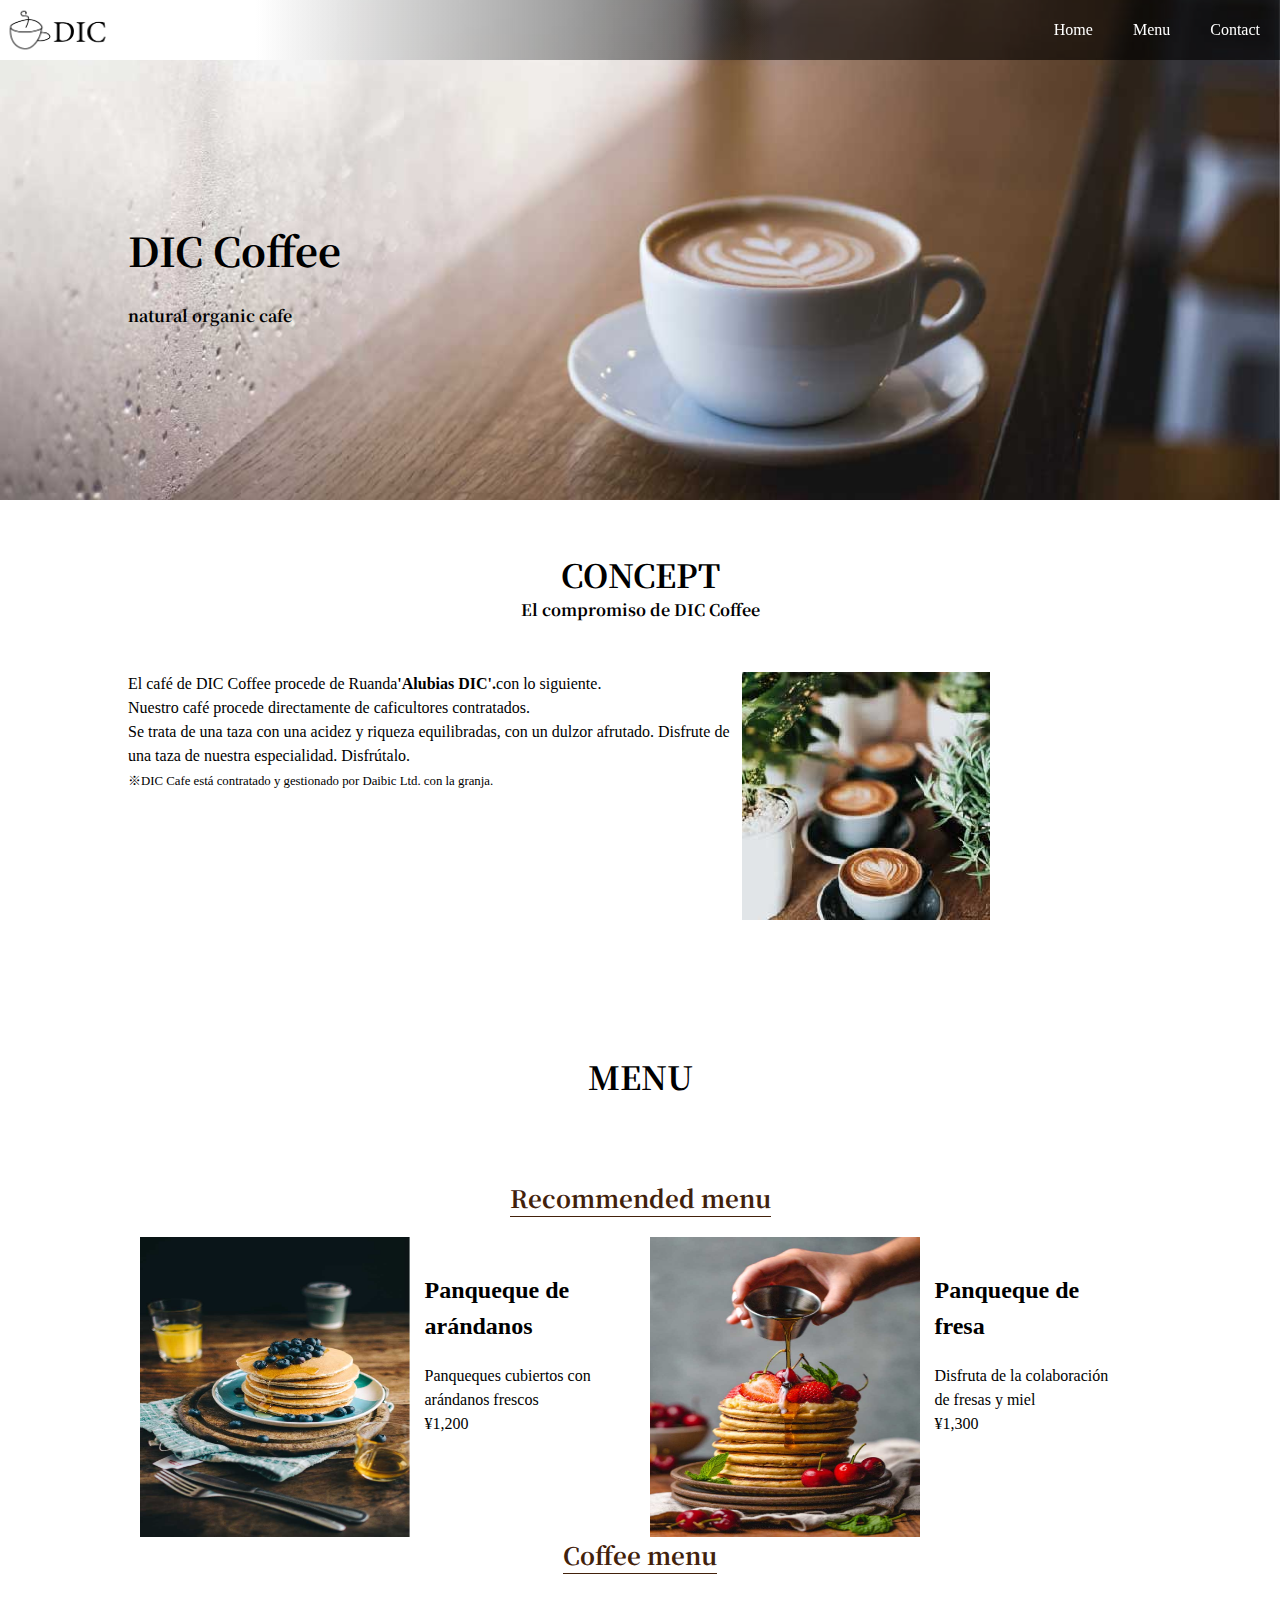
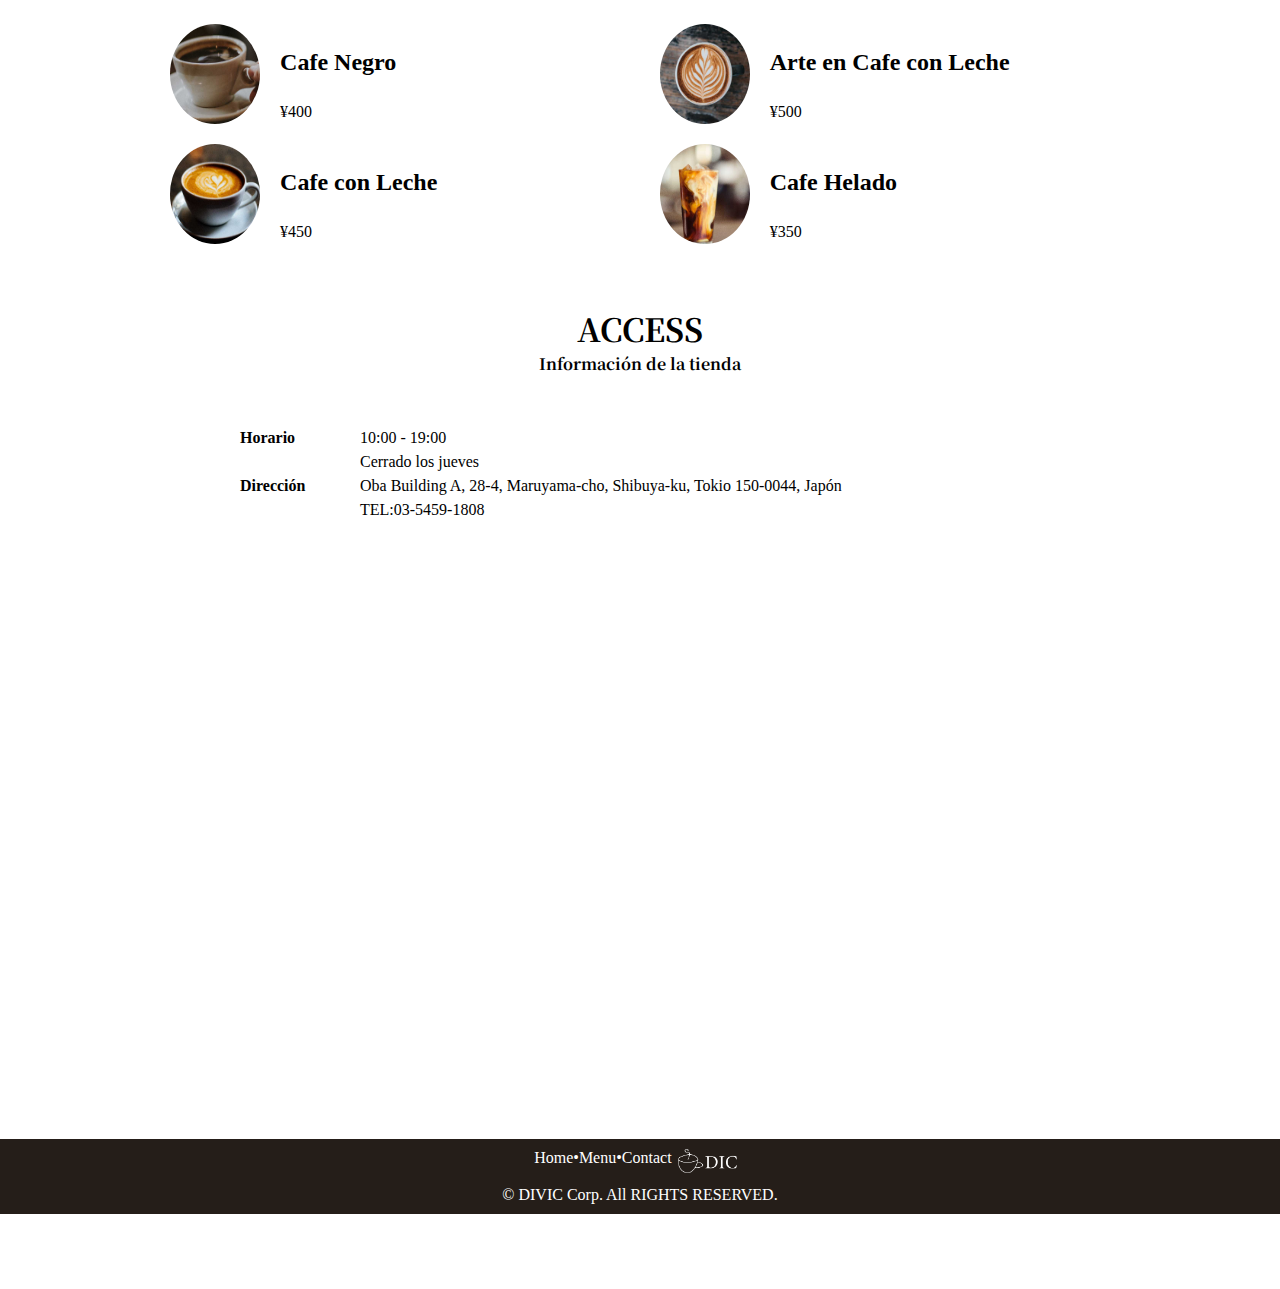
<file: index.html>
<!DOCTYPE html>
<html lang="ja">

  <head>
    <meta charset="utf-8">
    <title>DIC cafe</title>
    <link href="css/normalize.css" rel="stylesheet">
    <link href="css/main.css" rel="stylesheet">
    <link href="https://fonts.googleapis.com/css2?family=Noto+Serif+JP:wght@400;700&display=swap" rel="stylesheet">
  </head>

  <body>
    <header>
      <nav class="header_nav">
        <a href="index.html" class="logo"><img src="images/sample_logo_k.png"></a>
        <ul class="global_nav">
          <a href="index.html" class="global_nav_item">
            <li>Home</li>
          </a>
          <a href="#menu" class="global_nav_item">
            <li>Menu</li>
          </a>
          <a href="contact.html" class="global_nav_item">
            <li>Contact</li>
          </a>
        </ul>
      </nav>
      <div class="key section_inner">
        <h1>DIC Coffee</h1> <br>
        <p>natural organic cafe</p>
      </div>
    </header>
    <article class="section_inner">
      <div class="section_title">
        <h1>CONCEPT</h1>
        <p>El compromiso de DIC Coffee</p>
      </div>
      <div class="section_1">
      <p>
        El café de DIC Coffee procede de Ruanda<strong>'Alubias DIC'.</strong>con lo siguiente.<br>
        Nuestro café procede directamente de caficultores contratados.<br>
        Se trata de una taza con una acidez y riqueza equilibradas, con un dulzor afrutado. Disfrute de una taza de nuestra especialidad.
        Disfrútalo.<br>
        <small>※DIC Cafe está contratado y gestionado por Daibic Ltd. con la granja.</small>
      </p>
      <img src="images/sample_concept.jpg">
  </div>
    </article>
    <section class="section_fondo">

          <div class="section_inner">
            <h1 class="section_title" id="menu">MENU</h1>
            
        </div>
        <div class="recommended_menu">
          <div class="center">
            <h1 class="menu_title">Recommended menu</h1>
          </div>
          <section class="section_menu">
            <ul>
              <li>
                <div class="imag_menu">
                  <img src="images/sample_pancake1.jpg">
                </div>
                <div class="texto_menu">
                  <h2>Panqueque de arándanos</h2>
                  <p>Panqueques cubiertos con arándanos frescos</p>
                  <p>¥1,200</p>
                </div>
              </li>
              <li>
                <div class="imag_menu">
                  <img src="images/sample_pancake2.jpg">
                </div>
                <div class="texto_menu">
                  <h2>Panqueque de fresa</h2>
                  <p>Disfruta de la colaboración de fresas y miel</p>
                  <p>¥1,300</p>
                </div>
              </li>
            </ul>
          </section>
          <div class="center">
            <h1 class="menu_title">Coffee menu</h1>
          </div>
          <section class="menu_cafe">
            <ul>
              <li>
                <img src="images/sample_cafe1.jpg" class="caffee_menu_image">
                <div class="texto_cafe">
                  <h2>Cafe Negro</h2>
                  <p>¥400</p>
                </div>
              </li>
              <li>
                <img src="images/sample_cafe2.jpg" class="caffee_menu_image">
                <div class="texto_cafe">
                  <h2>Arte en Cafe con Leche</h2>
                  <p>¥500</p>
                </div>
              </li>
              <li>
                <img src="images/sample_cafe3.jpg" class="caffee_menu_image">
                <div class="texto_cafe">
                  <h2>Cafe con Leche</h2>
                  <p>¥450</p>
                </div>
              </li>
              <li>
                <img src="images/sample_cafe4.jpg" class="caffee_menu_image">
                <div class="texto_cafe">
                  <h2>Cafe Helado</h2>
                  <p>¥350</p>
                </div>
              </li>
            </ul>
          </section>
          </section>   
      
        <div class="section_title">
        
          <h1>ACCESS</h1>
          <p>Información de la tienda</p>
        </div>
        
        <article class="axeso">
        <dl class="textoo">
          <div class="ala">
          <dt>Horario </dt>
          <dd>10:00 - 19:00<br>Cerrado los jueves</dd>
        </div>
        <div class="ala">
          <dt>Dirección</dt>
          <dd> 
            Oba Building A, 28-4, Maruyama-cho, Shibuya-ku, Tokio 150-0044, Japón<br>
            TEL:03-5459-1808
          </dd>
        </div> 
        </dl>
        </article>
    </>
    <div class="mapa">
        <iframe
        
          src="https://www.google.com/maps/embed?pb=!1m18!1m12!1m3!1d3241.8625569899887!2d139.6922821152582!3d35.65575778020021!2m3!1f0!2f0!3f0!3m2!1i1024!2i768!4f13.1!3m3!1m2!1s0x60188b55bb707eff%3A0x5f04575eb7aca63e!2z44CSMTUwLTAwNDQg5p2x5Lqs6YO95riL6LC35Yy65YaG5bGx55S677yS77yY4oiS77yUIE9iYSBCbGQuIEHppKg!5e0!3m2!1sja!2sjp!4v1589613763992!5m2!1sja!2sjp"
          width="600" height="450" frameborder="0" style="border:0;" allowfullscreen="" aria-hidden="false"
          tabindex="0"></iframe>
        </div>
    <footer>
      <nav>
        <ul>
          <a href="index.html">
            <li>Home</li>
          </a>
          <span>•</span>
          <a href="#menu">
            <li>Menu</li>
          </a>
          <span>•</span>
          <a href="contact.html">
            <li>Contact</li>
          </a>
          <a href="index.html">
            <li>
              <img src="images/sample_logo_w.png">
            </li>
          </a>
        </ul>
      </nav>
      <p>© DIVIC Corp. All RIGHTS RESERVED.</p>
    </footer>
  </body>

</html>
</file>
<file: css/main.css>
@charset "utf-8";
html {
  height: 100%;
}
body {
  position: relative;
  padding-bottom: 75px;
  min-height: 100%;
}
li {
  list-style: none;
}
p, ul {
  margin: 0;
  padding: 0;
}
div,li {
  box-sizing: border-box;
}
.header_nav {
  background: linear-gradient(90deg, #fff 20%, rgba(0,0,0,.6) 60%);
  display: flex;
  height: 60px;
  justify-content: space-between;
  align-items: stretch;
  position: fixed;
  top: 0;
  width: 100%;
}
.global_nav_item {
  color: #fff;
  text-decoration: none;
  display: flex;
  align-items: center;
  padding: 0 20px;
}
.global_nav_item:hover {
  background: #fff;
  color: #42210b;
}
.global_nav {
  display: flex;
  align-items: stretch;
}
.logo {
  width: 120px;
  display: flex;
  align-items: center;
}
.logo img{
  width: 100%;
}
.section_inner {
  padding: 50px 10% 30px;
}


.key {
  height: 500px;
  background: center / cover no-repeat url("../images/sample_key.jpg");
  font-family: 'Noto Serif JP', serif;
  font-weight: bold;
}
.section_fondo {
  background: url('../images/sample_menu_bg.jpg');
  padding: 45px 10% 30px; 
  background-size: cover;
  background-attachment: fixed;
  background-position: center;
}
.key h1{
  font-size: 2.5rem;
  padding-top: 170px;
}
.section_title {
  font-family: 'Noto Serif JP', serif;
  font-weight: bold;
  text-align: center;
  margin-bottom: 50px;
}
.menu_title {
  display: inline-block;
  font-family: 'Noto Serif JP', serif;
  font-size: 1.5rem;
  color: #42210b;
  border-bottom: solid #42210b 1px;
  margin-bottom: 20px;
}
.center {
  text-align: center;
}
.caffee_menu_image {
  width: 20%;
  border-radius: 50%;
}
.section_1{
    .section_1, p{
        float: left;
        width: 60%;
    }
    .section_1 img{
        float: right;
        width: 35%;
    }
}
.section_menu{
  display:flex;
  margin: 0 auto;
  max-width: 1000px;
  max-height: 300px;
}
.section_menu ul li .imag_menu{        
        width: 55%;
}
.section_menu ul li .texto_menu{ 
        width: 45%;
        padding: 15px;
}

.section_menu ul li{
    width: 49%;
    background-color: white;
    display: flex;
}
.section_menu ul{
        text-align: left;
        display: flex;
        justify-content: space-between
        
}
.section_menu ul li img {
    width: 100%;
    height: 100%;
}
.menu_cafe {
  display:flex;
  margin: 0 auto;
  max-width: 1000px;
  max-height: 300px;
  
}
.menu_cafe ul{
  flex-wrap: wrap;
  justify-content: space-between;
  display:flex;
  text-align: left;
  background-color: white;
  padding: 20px;
  

}
.menu_cafe li{

  display: flex; 
  width: 49%;
  
  padding: 10px;

}
.caffee_menu_image {
  width: 20%;
  display: flex;
  flex-wrap: wrap;
  
}
.texto_cafe{
  width: 80%;
  margin-left: 20px; 
}

.horarioo dd{
  width: 80%;


}
.axeso{
  max-width: 800px;
  margin: 0 auto;
}
.textoo{
  margin-top: 20px;

}
.ala{
  display: flex;

}
.dd{
  margin-left: 20px;

}
.textoo dt{
  width: 80px;
  font-weight: bold;
}
.mapa iframe{
  width: 100%;
  
}
.mapa{
  margin: 80px;
}
footer{
  background-color: #251e19;
  height: 75px;
  display: flex;
  flex-direction: column;
  justify-content: center;
  align-items: center;
  color: white;
}
nav ul {
  display: flex;
  list-style-type: none;
  margin: 0;
  padding: 0;
}
nav ul a {
  text-decoration: none;
  color: white;
}
nav ul li {
  margin-right: 20px;
}
nav ul li:last-child {
  margin-right: 0;
}
nav ul li img {
  height: 30px;
  width: auto;
}
</file>
